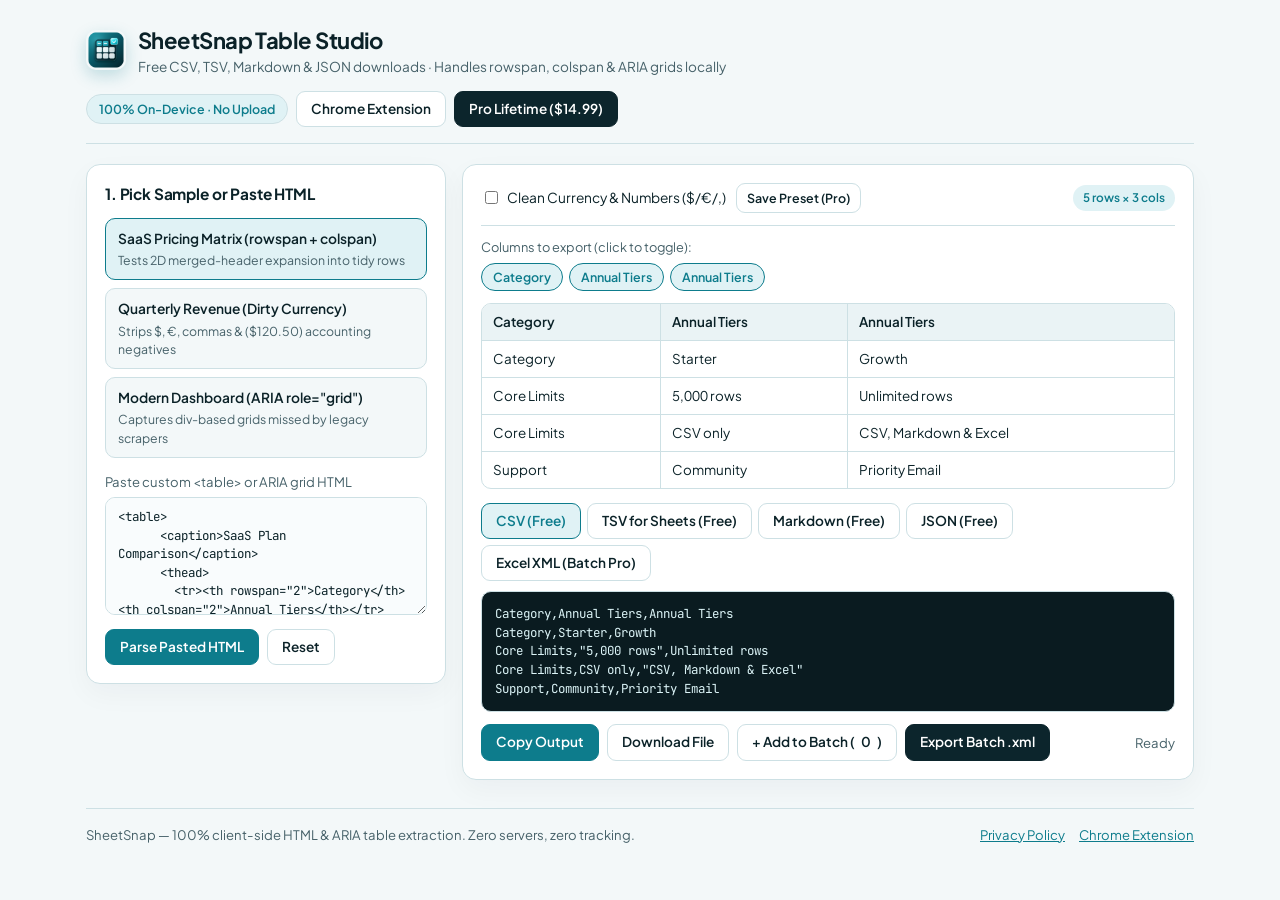
<file: index.html>
<!doctype html>
<html lang="en">
<head>
  <meta charset="utf-8" />
  <meta name="viewport" content="width=device-width, initial-scale=1" />
  <title>SheetSnap Studio — Free HTML &amp; ARIA Web Table to CSV, Markdown &amp; Excel Converter</title>
  <meta name="description" content="Convert any HTML or ARIA web table with rowspan/colspan cleanly into CSV, TSV for Google Sheets, Markdown, JSON, or multi-sheet Excel XML — 100% private in your browser." />
  <meta property="og:title" content="SheetSnap Studio — Table to CSV, Markdown &amp; Excel" />
  <meta property="og:description" content="Free client-side HTML and ARIA grid extractor with currency cleaning. Zero uploads, zero subscriptions." />
  <meta property="og:type" content="website" />
  <link rel="icon" type="image/png" href="./icon-128.png" />
  <link rel="preconnect" href="https://fonts.googleapis.com" />
  <link rel="preconnect" href="https://fonts.gstatic.com" crossorigin />
  <link href="https://fonts.googleapis.com/css2?family=JetBrains+Mono:wght@400;500;600&family=Plus+Jakarta+Sans:wght@400;500;600;700&display=swap" rel="stylesheet" />
  <link rel="stylesheet" href="./styles.css" />
  <style>
    .shell { max-width: 1140px; margin: 0 auto; padding: 24px 16px 48px; }
    .topbar {
      display: flex; flex-wrap: wrap; justify-content: space-between; align-items: center;
      gap: 14px; margin-bottom: 20px; padding-bottom: 16px; border-bottom: 1px solid var(--border);
    }
    .brand { display: flex; align-items: center; gap: 12px; }
    .logo {
      width: 40px; height: 40px; border-radius: 10px; flex-shrink: 0; display: block;
      box-shadow: 0 6px 16px rgba(13, 124, 140, 0.22);
    }
    h1 { margin: 0; font-size: 1.38rem; font-weight: 700; letter-spacing: -0.025em; }
    .subtitle { font-size: 0.85rem; color: var(--muted); }
    .pill {
      display: inline-flex; align-items: center; gap: 6px;
      background: var(--accent-soft); color: var(--accent);
      font-size: 0.78rem; font-weight: 600; padding: 5px 12px; border-radius: 999px;
      border: 1px solid var(--border);
    }
    .topbar-actions { display: flex; flex-wrap: wrap; gap: 8px; align-items: center; }

    .layout {
      display: grid; grid-template-columns: 360px minmax(0, 1fr); gap: 16px; align-items: start;
    }
    @media (max-width: 880px) { .layout { grid-template-columns: 1fr; } }
    .card {
      background: var(--surface); border: 1px solid var(--border);
      border-radius: 14px; padding: 18px; min-width: 0;
      box-shadow: 0 10px 28px rgba(11, 34, 40, 0.04);
    }
    .card h2 { font-size: 0.96rem; font-weight: 700; letter-spacing: -0.01em; margin: 0 0 12px; }
    .samples { display: flex; flex-direction: column; gap: 8px; margin-bottom: 14px; }
    .sample-btn {
      text-align: left; padding: 10px 12px; border-radius: 10px;
      border: 1px solid var(--border); background: var(--bg); cursor: pointer;
      color: var(--ink); font: inherit; transition: border-color 0.12s ease, background 0.12s ease;
    }
    .sample-btn:hover { background: var(--surface-alt); }
    .sample-btn strong { display: block; font-size: 0.86rem; font-weight: 600; }
    .sample-btn span { display: block; font-size: 0.77rem; color: var(--muted); margin-top: 2px; }
    .sample-btn.active { border-color: var(--accent); background: var(--accent-soft); }

    textarea {
      width: 100%; min-height: 118px; padding: 10px 12px; border-radius: 10px;
      border: 1px solid var(--border); font-family: var(--font-mono);
      font-size: 0.78rem; resize: vertical; background: #F9FCFD; color: var(--ink);
    }
    .controls {
      display: flex; flex-wrap: wrap; gap: 10px; align-items: center;
      margin-bottom: 12px; padding-bottom: 12px; border-bottom: 1px solid var(--border);
    }
    .col-pills { display: flex; flex-wrap: wrap; gap: 6px; margin-bottom: 12px; }
    .col-pill {
      padding: 4px 11px; border-radius: 999px; border: 1px solid var(--border);
      background: var(--bg); font-size: 0.78rem; font-weight: 500; cursor: pointer; color: var(--ink);
    }
    .col-pill.on { background: var(--accent-soft); border-color: var(--accent); color: var(--accent); font-weight: 600; }

    .table-wrap {
      overflow-x: auto; border: 1px solid var(--border); border-radius: 10px;
      margin-bottom: 14px; max-height: 300px;
    }
    table { border-collapse: collapse; width: 100%; font-size: 0.84rem; font-variant-numeric: tabular-nums; }
    th, td { border-bottom: 1px solid var(--border); border-right: 1px solid var(--border); padding: 8px 11px; text-align: left; }
    th { background: var(--surface-alt); font-weight: 600; position: sticky; top: 0; color: var(--ink); }
    tr:last-child td { border-bottom: none; }
    th:last-child, td:last-child { border-right: none; }

    .export-tabs { display: flex; flex-wrap: wrap; gap: 6px; margin-bottom: 10px; }
    pre.code-out {
      margin: 0; padding: 13px; border-radius: 10px; border: 1px solid var(--border);
      background: var(--code-bg); color: #DCF4F7; font-family: var(--font-mono);
      font-size: 0.78rem; line-height: 1.5; overflow-x: auto; max-height: 200px; white-space: pre;
    }
    .export-actions { display: flex; flex-wrap: wrap; gap: 8px; align-items: center; margin-top: 12px; }
    .status-bar { font-size: 0.82rem; font-variant-numeric: tabular-nums; color: var(--muted); margin-left: auto; }

    .modal-backdrop {
      position: fixed; inset: 0; background: rgba(11, 34, 40, 0.56);
      display: none; align-items: center; justify-content: center; padding: 16px; z-index: 50;
    }
    .modal-backdrop.open { display: flex; }
    .modal {
      background: var(--surface); border-radius: 16px; max-width: 520px; width: 100%;
      padding: 24px; border: 1px solid var(--border); box-shadow: 0 24px 60px rgba(0, 0, 0, 0.22);
    }
    .modal h3 { margin: 0 0 6px; font-size: 1.2rem; font-weight: 700; letter-spacing: -0.02em; }
    .price-tag { font-size: 1.75rem; font-weight: 700; font-variant-numeric: tabular-nums; color: var(--accent); margin: 8px 0; }
    .modal ul { margin: 12px 0 18px; padding-left: 18px; font-size: 0.88rem; color: var(--muted); }
    .modal li { margin-bottom: 6px; }
  </style>
</head>
<body>
  <div class="shell">
    <header class="topbar">
      <div class="brand">
        <img class="logo" src="./icon-128.png" alt="SheetSnap icon" width="40" height="40" />
        <div>
          <h1>SheetSnap Table Studio</h1>
          <div class="subtitle">Free CSV, TSV, Markdown &amp; JSON downloads · Handles rowspan, colspan &amp; ARIA grids locally</div>
        </div>
      </div>
      <div class="topbar-actions">
        <span class="pill">100% On-Device · No Upload</span>
        <a class="btn" href="https://chromewebstore.google.com/detail/peedlheecicglifjpkjpednihmekkmdc" target="_blank" rel="noopener">Chrome Extension</a>
        <button id="openProBtn" class="btn pro" type="button">Pro Lifetime ($14.99)</button>
      </div>
    </header>

    <div class="layout">
      <aside class="card">
        <h2>1. Pick Sample or Paste HTML</h2>
        <div class="samples" id="sampleList">
          <button class="sample-btn active" data-sample="rowspan" type="button">
            <strong>SaaS Pricing Matrix (rowspan + colspan)</strong>
            <span>Tests 2D merged-header expansion into tidy rows</span>
          </button>
          <button class="sample-btn" data-sample="finance" type="button">
            <strong>Quarterly Revenue (Dirty Currency)</strong>
            <span>Strips $, €, commas &amp; ($120.50) accounting negatives</span>
          </button>
          <button class="sample-btn" data-sample="aria" type="button">
            <strong>Modern Dashboard (ARIA role="grid")</strong>
            <span>Captures div-based grids missed by legacy scrapers</span>
          </button>
        </div>

        <label for="htmlInput" style="display:block;font-size:0.82rem;color:var(--muted);margin-bottom:6px;">
          Paste custom &lt;table&gt; or ARIA grid HTML
        </label>
        <textarea id="htmlInput" placeholder="Paste any HTML table snippet here..."></textarea>
        <div style="display:flex;gap:8px;margin-top:8px;">
          <button id="parseHtmlBtn" class="btn primary" type="button">Parse Pasted HTML</button>
          <button id="clearHtmlBtn" class="btn" type="button">Reset</button>
        </div>
      </aside>

      <main class="card">
        <div class="controls">
          <label style="display:flex;align-items:center;gap:6px;font-size:0.86rem;cursor:pointer;">
            <input id="cleanCurrencyToggle" type="checkbox" />
            Clean Currency &amp; Numbers ($/€/,)
          </label>
          <button id="savePresetBtn" class="btn" type="button" style="min-height:30px;padding:4px 10px;font-size:0.78rem;">Save Preset (Pro)</button>
          <span id="gridMeta" class="badge" style="margin-left:auto;">0 rows × 0 cols</span>
        </div>

        <div style="font-size:0.8rem;color:var(--muted);margin-bottom:6px;">Columns to export (click to toggle):</div>
        <div id="colPills" class="col-pills"></div>

        <div class="table-wrap" id="tableWrap"></div>

        <div class="export-tabs" id="formatTabs">
          <button class="btn active" data-fmt="csv" type="button">CSV (Free)</button>
          <button class="btn" data-fmt="tsv" type="button">TSV for Sheets (Free)</button>
          <button class="btn" data-fmt="md" type="button">Markdown (Free)</button>
          <button class="btn" data-fmt="json" type="button">JSON (Free)</button>
          <button class="btn" data-fmt="xml" type="button">Excel XML (Batch Pro)</button>
        </div>

        <pre id="exportPreview" class="code-out"></pre>

        <div class="export-actions">
          <button id="copyOutBtn" class="btn primary" type="button">Copy Output</button>
          <button id="downloadOutBtn" class="btn" type="button">Download File</button>
          <button id="addBatchBtn" class="btn" type="button">+ Add to Batch (<span id="batchCount">0</span>)</button>
          <button id="exportBatchBtn" class="btn pro" type="button">Export Batch .xml</button>
          <span id="actionStatus" class="status-bar">Ready</span>
        </div>
      </main>
    </div>

    <footer style="margin-top:28px;padding-top:16px;border-top:1px solid var(--border);display:flex;flex-wrap:wrap;gap:14px;justify-content:space-between;font-size:0.82rem;color:var(--muted);">
      <span>SheetSnap — 100% client-side HTML &amp; ARIA table extraction. Zero servers, zero tracking.</span>
      <span style="display:flex;gap:14px;">
        <a href="./privacy.html" style="color:var(--accent);">Privacy Policy</a>
        <a href="https://chromewebstore.google.com/detail/peedlheecicglifjpkjpednihmekkmdc" target="_blank" rel="noopener" style="color:var(--accent);">Chrome Extension</a>
      </span>
    </footer>
  </div>

  <div id="proModal" class="modal-backdrop" role="dialog" aria-modal="true" aria-labelledby="proTitle">
    <div class="modal">
      <div id="proStatusBadge" class="badge" style="margin-bottom:8px;">Free Tier</div>
      <h3 id="proTitle">SheetSnap Pro — Lifetime Unlock</h3>
      <div class="price-tag">$14.99 <span style="font-size:0.86rem;font-weight:400;color:var(--muted)">one-time · no subscription · keep forever</span></div>
      <ul>
        <li><strong>Free forever:</strong> Unlimited single-table CSV, TSV, Markdown &amp; JSON downloads and clipboard copies.</li>
        <li><strong>Pro Lifetime unlocks:</strong> Multi-table Batch Workbook export (combine queued tables into one multi-sheet Excel XML file) + saved cleaning presets.</li>
        <li><strong>Zero lock-in:</strong> 100% local browser execution. No account, no tracking, no weekly subscription trap.</li>
      </ul>
      <div style="margin:14px 0;padding-top:12px;border-top:1px solid var(--border);">
        <label for="licenseInput" style="display:block;font-size:0.8rem;font-weight:600;margin-bottom:6px;">
          Already purchased? Activate or restore locally
        </label>
        <div class="license-row">
          <input id="licenseInput" type="text" placeholder="Stripe receipt # (1234-5678) or session ID (cs_live_...)" style="flex:1;min-width:200px;padding:7px 10px;border-radius:8px;border:1px solid var(--border);background:var(--bg);color:var(--ink);font-size:0.82rem;" />
          <button id="restoreProBtn" class="btn" type="button">Activate / Restore</button>
        </div>
        <div id="licenseMsg" class="modal-note">
          Stripe checkout redirects back automatically. Paste your Stripe receipt # here to unlock in both Web Studio and the Chrome Extension. Support: kayla.oneal.dev@gmail.com
        </div>
      </div>
      <div style="display:flex;gap:8px;flex-wrap:wrap;justify-content:flex-end;">
        <a id="buyProLink" class="btn primary" href="https://buy.stripe.com/28E00jfx84poglpgtweQM00" target="_blank" rel="noopener">Buy Pro Lifetime — $14.99</a>
        <button id="downloadBatchBtn" class="btn" type="button">Download Batch Workbook (.xml)</button>
        <button id="closeProBtn" class="btn" type="button">Close</button>
      </div>
    </div>
  </div>

  <script type="module" src="studio.js"></script>
</body>
</html>
</file>
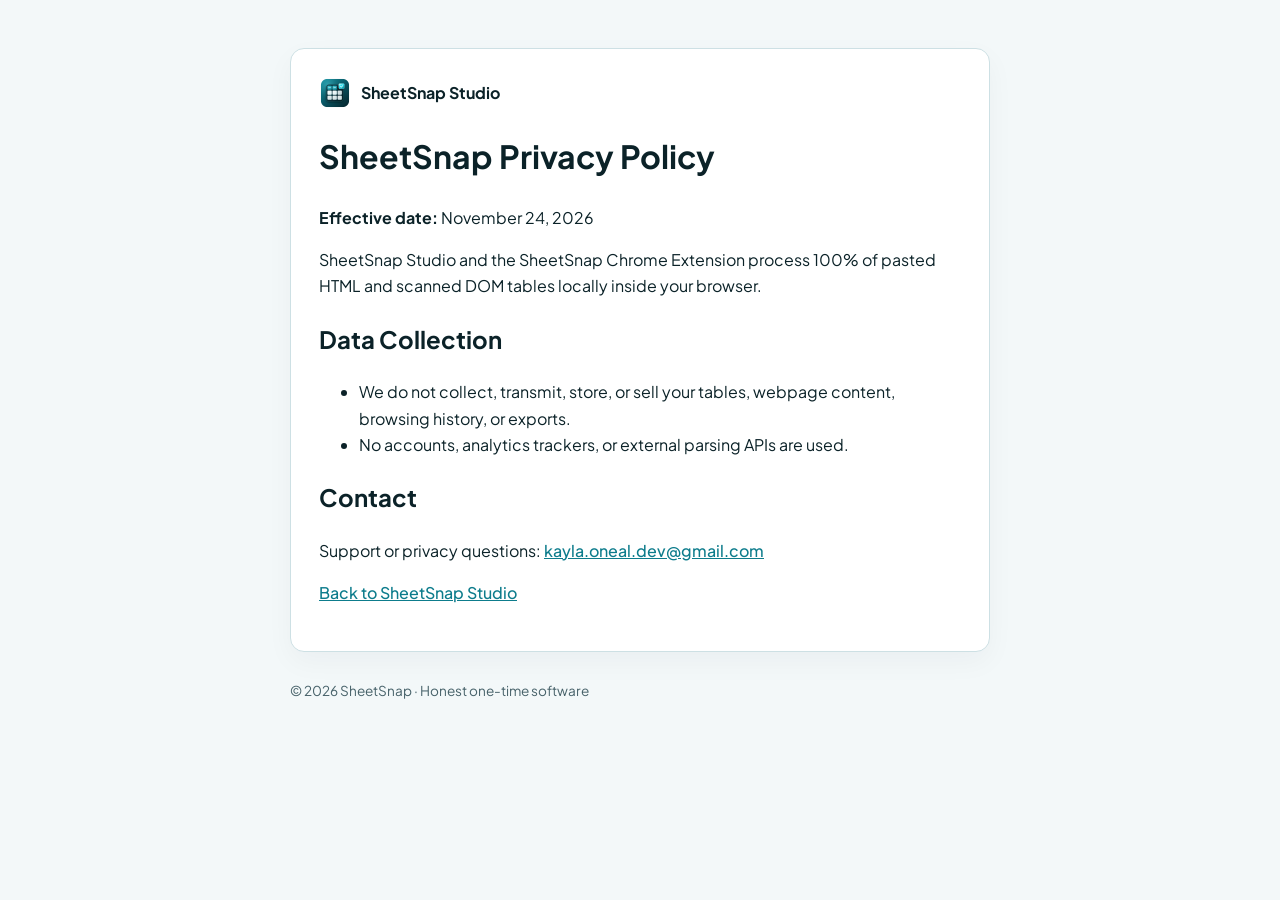
<file: privacy.html>
<!doctype html>
<html lang="en">
<head>
  <meta charset="utf-8" />
  <meta name="viewport" content="width=device-width, initial-scale=1" />
  <title>Privacy Policy — SheetSnap</title>
  <link rel="icon" type="image/png" href="./icon-128.png" />
  <link rel="preconnect" href="https://fonts.googleapis.com" />
  <link rel="preconnect" href="https://fonts.gstatic.com" crossorigin />
  <link href="https://fonts.googleapis.com/css2?family=Plus+Jakarta+Sans:wght@400;500;600;700&display=swap" rel="stylesheet" />
  <link rel="stylesheet" href="./styles.css" />
  <style>
    body { max-width: 740px; margin: 48px auto; padding: 0 20px; line-height: 1.65; }
    a { color: var(--accent); font-weight: 500; }
    .card { background: var(--surface); border: 1px solid var(--border); border-radius: 14px; padding: 28px; box-shadow: 0 10px 28px rgba(11, 34, 40, 0.04); }
    .brand { display: flex; align-items: center; gap: 10px; margin-bottom: 16px; text-decoration: none; color: var(--ink); font-weight: 700; }
    .brand img { width: 32px; height: 32px; border-radius: 8px; }
    footer { margin-top: 28px; font-size: 0.85rem; color: var(--muted); }
  </style>
</head>
<body>
  <div class="card">
    <a class="brand" href="./index.html"><img src="./icon-128.png" alt="SheetSnap icon" width="32" height="32" />SheetSnap Studio</a>
    <h1>SheetSnap Privacy Policy</h1>
    <p><strong>Effective date:</strong> November 24, 2026</p>
    <p>SheetSnap Studio and the SheetSnap Chrome Extension process 100% of pasted HTML and scanned DOM tables locally inside your browser.</p>
    <h2>Data Collection</h2>
    <ul>
      <li>We do not collect, transmit, store, or sell your tables, webpage content, browsing history, or exports.</li>
      <li>No accounts, analytics trackers, or external parsing APIs are used.</li>
    </ul>
    <h2>Contact</h2>
    <p>Support or privacy questions: <a href="mailto:kayla.oneal.dev@gmail.com">kayla.oneal.dev@gmail.com</a></p>
    <p><a href="./index.html">Back to SheetSnap Studio</a></p>
  </div>
  <footer>© 2026 SheetSnap · Honest one-time software</footer>
</body>
</html>
</file>
<file: styles.css>
:root {
  --bg: #F3F8F9;
  --surface: #FFFFFF;
  --surface-alt: #EAF3F5;
  --ink: #0B2228;
  --muted: #466169;
  --accent: #0D7C8C;
  --accent-hover: #09616E;
  --accent-soft: #E0F2F5;
  --border: #CDE0E4;
  --dark-card: #0C252C;
  --code-bg: #0A1B20;
  --warn-bg: #FFF7ED;
  --warn-ink: #9A3412;
  --radius: 12px;
  --font-sans: "Plus Jakarta Sans", -apple-system, BlinkMacSystemFont, "Segoe UI", Inter, sans-serif;
  --font-mono: "JetBrains Mono", ui-monospace, SFMono-Regular, Menlo, monospace;
}

* { box-sizing: border-box; }
::selection { background: var(--accent); color: #ffffff; }
::-webkit-scrollbar { width: 8px; height: 8px; }
::-webkit-scrollbar-thumb { background: var(--border); border-radius: 999px; }
::-webkit-scrollbar-track { background: transparent; }

body {
  margin: 0;
  font-family: var(--font-sans);
  background: var(--bg);
  color: var(--ink);
  line-height: 1.48;
  -webkit-font-smoothing: antialiased;
}

button, select, input, textarea { font: inherit; }
button:focus-visible, select:focus-visible, input:focus-visible, textarea:focus-visible, a:focus-visible {
  outline: 2px solid var(--accent);
  outline-offset: 2px;
}

.btn {
  display: inline-flex;
  align-items: center;
  justify-content: center;
  gap: 6px;
  min-height: 36px;
  padding: 7px 14px;
  border-radius: 9px;
  border: 1px solid var(--border);
  background: var(--surface);
  color: var(--ink);
  font-size: 0.85rem;
  font-weight: 600;
  text-decoration: none;
  cursor: pointer;
  transition: background 0.12s ease, border-color 0.12s ease;
}

.btn:hover { background: var(--surface-alt); }
.btn.primary {
  background: var(--accent);
  border-color: var(--accent);
  color: #ffffff;
}
.btn.primary:hover { background: var(--accent-hover); border-color: var(--accent-hover); }
.btn.pro {
  background: var(--dark-card);
  border-color: var(--dark-card);
  color: #ffffff;
}
.btn.pro:hover { background: #143640; border-color: #143640; }
.btn.active {
  border-color: var(--accent);
  background: var(--accent-soft);
  color: var(--accent);
}

.badge {
  display: inline-flex;
  align-items: center;
  padding: 4px 10px;
  border-radius: 999px;
  font-size: 0.74rem;
  font-weight: 600;
  font-variant-numeric: tabular-nums;
  background: var(--accent-soft);
  color: var(--accent);
}
.pro-active-badge {
  background: #DCFCE7;
  color: #166534;
}
.license-row {
  display: flex;
  gap: 8px;
  flex-wrap: wrap;
}
.modal-note {
  font-size: 0.78rem;
  color: var(--muted);
  margin-top: 6px;
}
</file>
